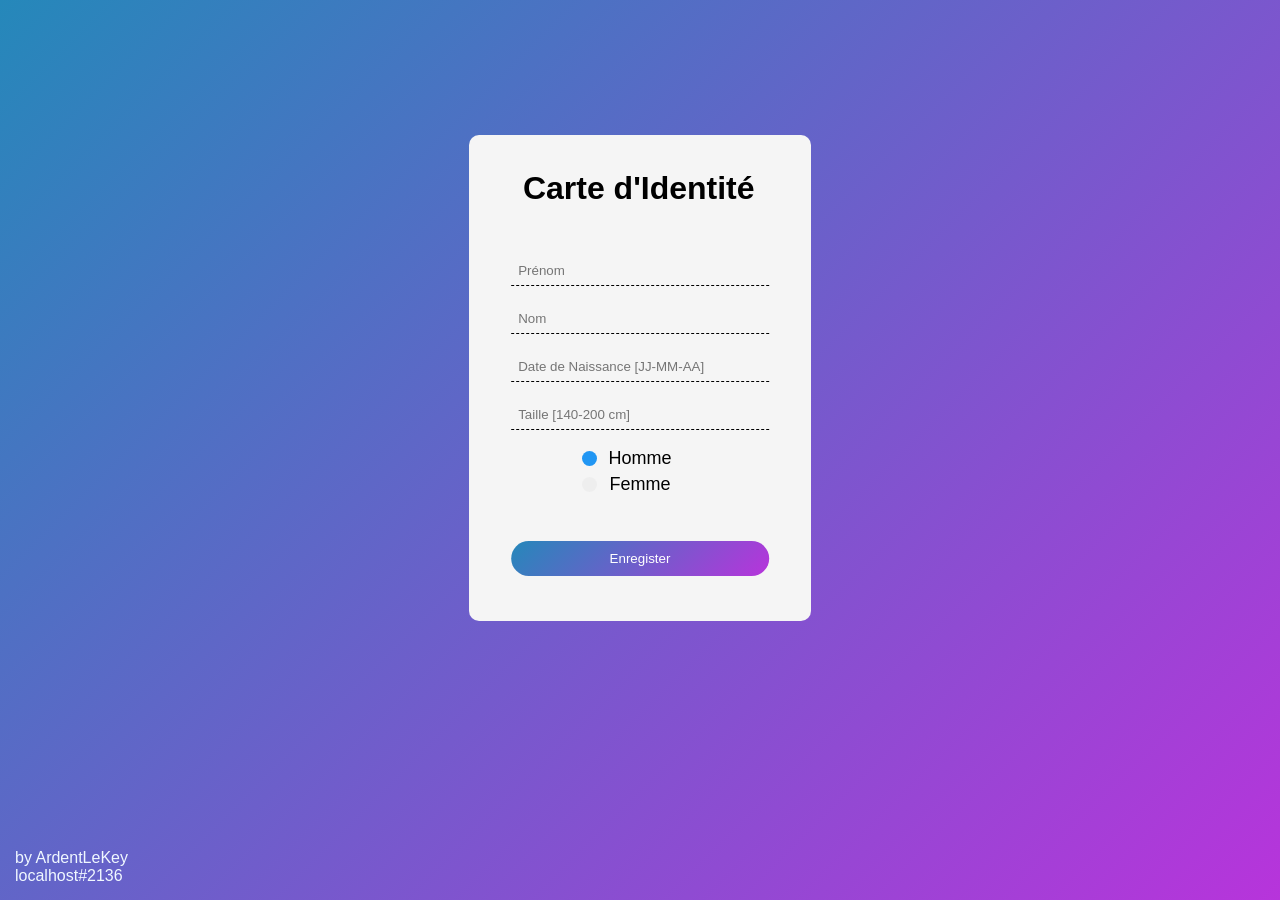
<file: index.html>
<html>
	<head>
		<link href="style.css" rel="stylesheet" type="text/css" />
	</head>

	<body>
		<div class="dialog">
			<form id="register">
				<h1>Carte d'Identité</h1>
				<br>
				<input id="firstname" type="text" placeholder="Prénom"><br>
				<br>
				<input id="lastname" type="text" placeholder="Nom"><br>
				<br>
				<input id="dateofbirth" type="text" placeholder="Date de Naissance [JJ-MM-AA]"><br>
				<br>
				<input id="height" type="text" placeholder="Taille [140-200 cm]"><br><center>
				<br>
				<label class="container">Homme<input type="radio" name="sex" value="m" checked><span class="checkmark"></span></label>
				<label class="container">Femme<input type="radio" name="sex" value="f" ><span class="checkmark"></span></label><br></center>
				<!-- <input type="radio" name="sex" value="f">Femme<br> -->
				<br>
				<button id="submit" type="submit">Enregister</button>
			</form>
		</div>

		<div id="tag">
			by ArdentLeKey <br> localhost#2136 
		</div>
	</body>
</html>
</file>
<file: style.css>
body {
	font-family: sans-serif;
	overflow: hidden;
	/*display: none;*/
	background: -webkit-linear-gradient(-45deg, rgba(37,136,186,1) 0%,rgba(183,52,219,1) 100%);
}

#tag {
	position: absolute;
	bottom: 15px;
	left: 15px;
	color: aliceblue;
}

.dialog {	
    /* background:url('https://image.noelshack.com/fichiers/2018/36/1/1535968148-sans-titre-6.png'); */
    background-color: whitesmoke;
    /* border-style: solid; */
    border-radius: 10px;
    /* border-color : black; */
	top: 15%;
	width: 322px;
	position: absolute;
	margin-left: 50vw;
	transform: translateX(-50%);
	/* margin-left: auto;
	margin-right: auto; */
	left: 0;
	right: 0;
	padding: 10px;
	/* box-shadow: 0px 0px 50px 0px #000; */
	overflow: hidden;
	opacity: 1;
}

input[type=text] {
	/* border-color: black; */
	/* background-color: #D3D3D3; */
    /* border-radius: 20px;	 */
	/* border-bottom: solid; */
	background-color: whitesmoke;
	width: 80%;
	transform: translateX(12.5%);
	padding: 7px;
	text-align: left;
	border-top: none;
	border-left: none;
	border-right: none;
	border-bottom: 1px dashed black;
	/* border-style: none; */
}

button {
	border: none;
    /* background:url('https://image.noelshack.com/fichiers/2018/36/1/1535969051-sans-titre-1.png');		 */
    background: -webkit-linear-gradient(-45deg, rgba(37,136,186,1) 0%,rgba(183,52,219,1) 100%);
	border-radius: 20px;
	display: block;
	margin-right: 5px;
	margin-top: 5px;
	padding: 10px;
	color: #fff;	
	width: 80%;
	transform: translateX(12.5%);
	margin-bottom: 35px;
}

h1 {
    /* border-style: solid; */
    /* border-radius: 4px; */
    /* border-color : black;	 */
    /* background:url('https://image.noelshack.com/fichiers/2018/36/1/1535969051-sans-titre-1.png'); */
	display: block;
	margin-top: 15px;
	margin-right: 5px;
	padding: 10px;
	color: black;
	width: 93%;
	text-align: center;
}



/* Customize the label (the container) */
.container {
	display: block;
	position: relative;
	/* padding-left: 35px;
	margin-bottom: 12px; */
	margin-bottom: 5px;
	cursor: pointer;
	font-size: 18px;
	-webkit-user-select: none;
	-moz-user-select: none;
	-ms-user-select: none;
	user-select: none;
  }
  
  /* Hide the browser's default radio button */
  .container input {
	position: absolute;
	opacity: 0;
	cursor: pointer;
	height: 0;
	width: 0;
  }
  
  /* Create a custom radio button */
  .checkmark {
	position: absolute;
	top: 10%;
	left: 32%;
	height: 15px;/*25px;*/
	width: 15px;/*25px;*/
	background-color: #eee;
	border-radius: 50%;
  }
  
  /* On mouse-over, add a grey background color */
  .container:hover input ~ .checkmark {
	background-color: #ccc;
  }
  
  /* When the radio button is checked, add a blue background */
  .container input:checked ~ .checkmark {
	background-color: #2196F3;
  }
  
  /* Create the indicator (the dot/circle - hidden when not checked) */
  .checkmark:after {
	content: "";
	position: absolute;
	display: none;
  }
  
  /* Show the indicator (dot/circle) when checked */
  .container input:checked ~ .checkmark:after {
	display: block;
  }
  
  /* Style the indicator (dot/circle) */
  /*.container .checkmark:after {
	top: 4.9px;
	left: 4.9px;
	width: 5px;
	height: 5px;
	border-radius: 50%;
	background: white;
  }*/
</file>
